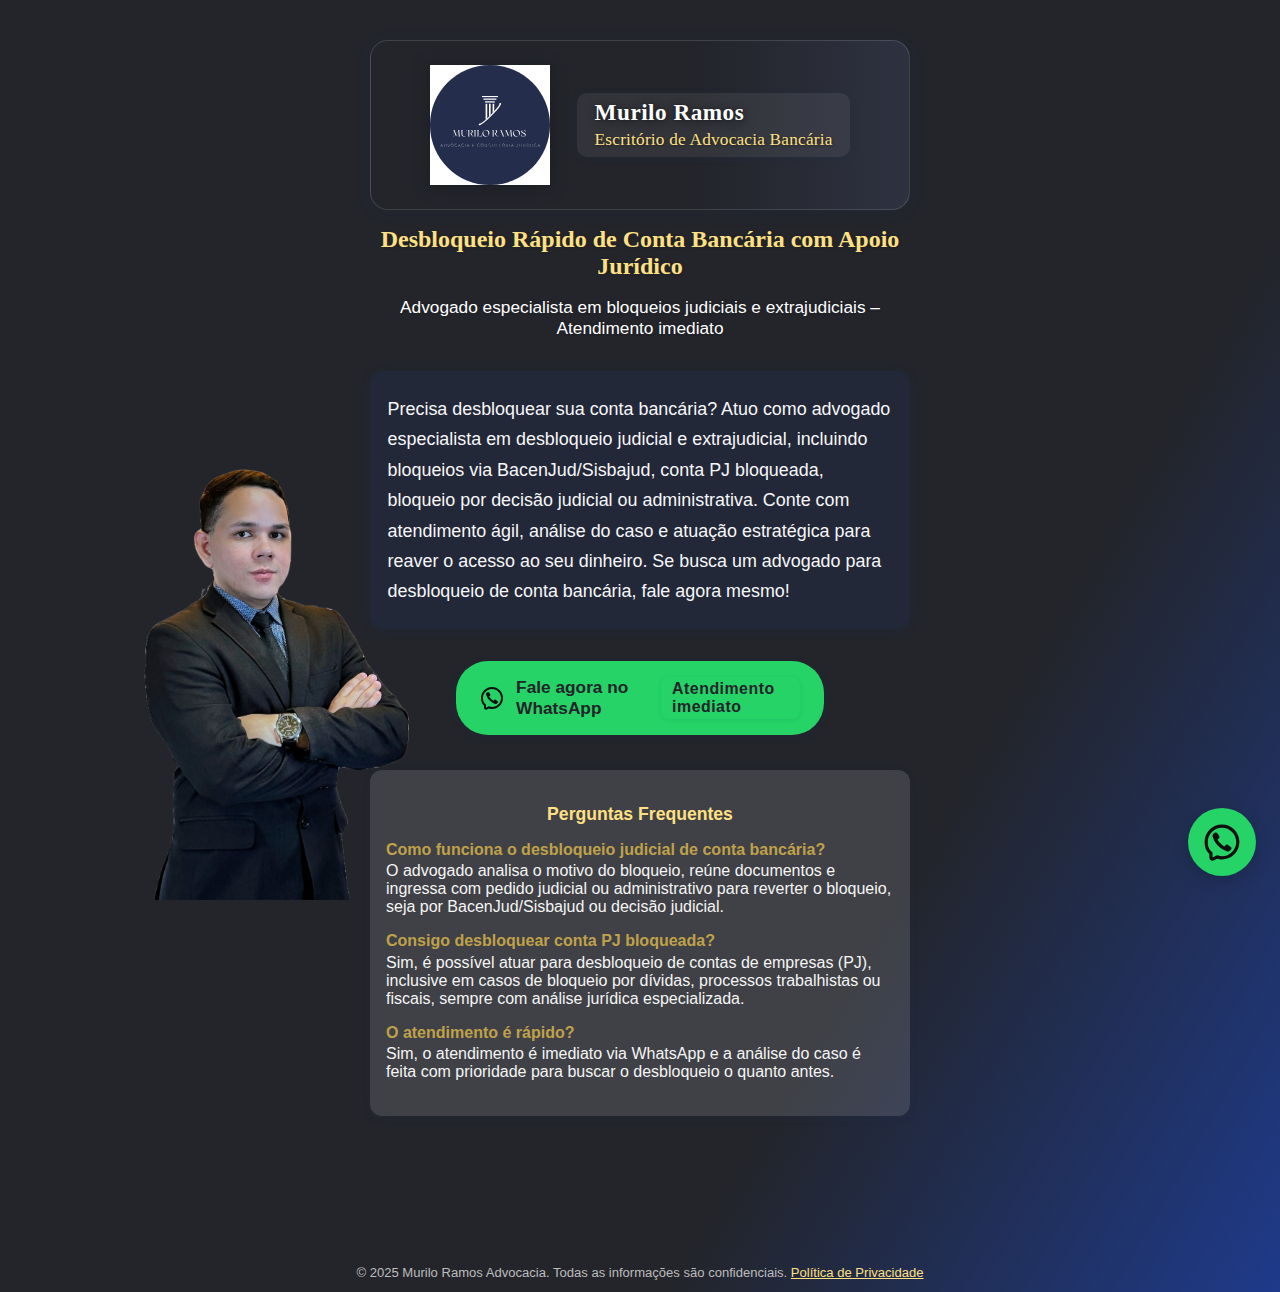
<file: services/bloqueio.html>
<!DOCTYPE html>
<html lang="pt-BR">
<head>
    <meta charset="UTF-8">
    <title>Desbloqueio Rápido de Conta Bancária com Apoio Jurídico</title>
    <meta name="viewport" content="width=device-width, initial-scale=1">
    <meta name="description" content="Advogado especialista em desbloqueio de conta bancária, bloqueio judicial, BacenJud e conta PJ bloqueada. Atendimento imediato, confiável e personalizado.">
    <meta name="robots" content="index, follow">
    <meta property="og:title" content="Desbloqueio Rápido de Conta Bancária com Apoio Jurídico">
    <meta property="og:description" content="Advogado especialista em desbloqueio judicial e extrajudicial, BacenJud, conta PJ bloqueada. Atendimento imediato.">
    <meta property="og:type" content="website">
    <meta property="og:image" content="../img/murilo-ramos.png">
    <meta property="og:locale" content="pt_BR">
    <meta name="keywords" content="desbloqueio de conta bancária, advogado desbloqueio conta, BacenJud, Sisbajud, conta PJ bloqueada, bloqueio judicial, desbloquear conta, advogado bancário, desbloqueio judicial, desbloqueio extrajudicial">
    <link rel="canonical" href="https://www.seusite.com.br/services/bloqueio.html">
    <link rel="stylesheet" href="bloqueio.css">
</head>
<body>
    <div style="display:flex;justify-content:center;align-items:flex-start;gap:0;">
        <main class="container bloqueio-main-card bloqueio-contraste" style="z-index:2; position:relative;">
            <div class="bloqueio-logo">
                <img src="../img/logo.svg" alt="Logo Murilo Ramos Advocacia">
                <span class="logo-nome destaque-nome">Murilo Ramos<br><span class="logo-desc">Escritório de Advocacia Bancária</span></span>
            </div>
            <div class="bloqueio-flex">
                <div class="bloqueio-conteudo">
                    <header>
                        <h1 class="headline">Desbloqueio Rápido de Conta Bancária com Apoio Jurídico</h1>
                        <p class="subheadline">Advogado especialista em bloqueios judiciais e extrajudiciais – Atendimento imediato</p>
                    </header>
                    <section class="explicativo">
                        Precisa desbloquear sua conta bancária? Atuo como advogado especialista em desbloqueio judicial e extrajudicial, incluindo bloqueios via BacenJud/Sisbajud, conta PJ bloqueada, bloqueio por decisão judicial ou administrativa. Conte com atendimento ágil, análise do caso e atuação estratégica para reaver o acesso ao seu dinheiro. Se busca um advogado para desbloqueio de conta bancária, fale agora mesmo!
                    </section>
                    <a class="wpp-btn" href="https://wa.me/5547997441694?text=Ol%C3%A1%2C+gostaria+de+ajuda+com+desbloqueio+de+conta+banc%C3%A1ria" target="_blank" rel="noopener" aria-label="Fale agora no WhatsApp">
                        <span class="wpp-icon" aria-hidden="true">
                            <img src="../img/whatsapp.svg" alt="WhatsApp">
                        </span>
                        Fale agora no WhatsApp <span class="badge-imediato">Atendimento imediato</span>
                    </a>
                </div>
            </div>
            <section class="faq-section bloqueio-faq">
                <h2 class="faq-title">Perguntas Frequentes</h2>
                <ul class="faq-list">
                    <li>
                        <div class="faq-q">Como funciona o desbloqueio judicial de conta bancária?</div>
                        <div class="faq-a">O advogado analisa o motivo do bloqueio, reúne documentos e ingressa com pedido judicial ou administrativo para reverter o bloqueio, seja por BacenJud/Sisbajud ou decisão judicial.</div>
                    </li>
                    <li>
                        <div class="faq-q">Consigo desbloquear conta PJ bloqueada?</div>
                        <div class="faq-a">Sim, é possível atuar para desbloqueio de contas de empresas (PJ), inclusive em casos de bloqueio por dívidas, processos trabalhistas ou fiscais, sempre com análise jurídica especializada.</div>
                    </li>
                    <li>
                        <div class="faq-q">O atendimento é rápido?</div>
                        <div class="faq-a">Sim, o atendimento é imediato via WhatsApp e a análise do caso é feita com prioridade para buscar o desbloqueio o quanto antes.</div>
                    </li>
                </ul>
            </section>
        </main>
        <aside class="bloqueio-foto-adv-lateral z-index=3 d-desktop">
            <img src="../img/murilo-ramos.png" alt="Murilo Ramos, Advogado">
        </aside>
    </div>
    <!-- Botão flutuante do WhatsApp -->
    <a href="https://wa.me/5547997441694" class="whatsapp-float" target="_blank" aria-label="WhatsApp">
        <img src="../img/whatsapp.svg" alt="WhatsApp" />
    </a>
    <footer class="bloqueio-footer">
        <small>© 2025 Murilo Ramos Advocacia. Todas as informações são confidenciais. <a href="#" onclick="alert('Este site não coleta dados pessoais, não utiliza cookies e não compartilha informações com terceiros. Para contato, utilize o WhatsApp ou e-mail informados na página.'); return false;" style="color:#ffe082; text-decoration:underline; cursor:pointer;">Política de Privacidade</a></small>
    </footer>
</body>
</html>
</file>
<file: services/bloqueio.css>
:root {
    --azul: #1e3a8a;
    --dourado: #bfa14a;
    --cinza: #f9f9f9;
    --preto: #23242a;
    --verde-wpp: #25d366;
}

body {
    background: linear-gradient(120deg, #23252b 70%, #1e3a8a 100%);
    color: #f5f5f5;
    font-family: 'Montserrat', Arial, sans-serif;
    margin: 0;
    padding: 0;
    min-height: 100vh;
}

.container {
    max-width: 480px;
    margin: 0 auto;
    padding: 2.5rem 1rem 1.5rem 1rem;
}

header {
    text-align: center;
    margin-bottom: 2rem;
}

.headline {
    font-family: 'Merriweather', serif;
    font-size: 1.5rem;
    color: #ffe082;
    font-weight: 700;
    margin-bottom: 0.7rem;
    text-shadow: 1px 1px 2px #23242a, 0 0 2px #23242a;
}

.subheadline {
    font-size: 1.08rem;
    color: #fff;
    margin-bottom: 1.2rem;
    font-weight: 500;
    text-shadow: 1px 1px 2px #23242a, 0 0 2px #23242a;
}

.explicativo {
    background: rgba(30,58,138,0.13);
    color: #f7f7fa;
    border-radius: 12px;
    box-shadow: 0 2px 12px rgba(30,58,138,0.10);
    padding: 1.4rem 1.1rem;
    font-size: 1.12rem;
    margin-bottom: 2rem;
    line-height: 1.7;
}

.wpp-btn {
    display: flex;
    align-items: center;
    justify-content: center;
    background: var(--verde-wpp);
    color: #23242a;
    font-weight: bold;
    font-size: 1.08rem;
    border: none;
    border-radius: 32px;
    padding: 1rem 1.5rem;
    text-decoration: none;
    box-shadow: 0 2px 8px rgba(30,58,138,0.10);
    margin: 0 auto 2.2rem auto;
    transition: background 0.2s;
    width: 100%;
    max-width: 320px;
}

.wpp-btn:hover, .wpp-btn:focus {
    background: #128c7e;
    color: #fff;
}

.wpp-icon img {
    width: 24px;
    height: 24px;
    max-width: 24px;
    max-height: 24px;
    margin-right: 0.7em;
    vertical-align: middle;
    display: inline-block;
}

.faq-section {
    background: rgba(255,255,255,0.13);
    color: #f5f5f5;
    border-radius: 12px;
    box-shadow: 0 2px 12px rgba(30,58,138,0.06);
    padding: 1.2rem 1rem;
    margin-bottom: 1.5rem;
}

.faq-title {
    font-size: 1.1rem;
    color: #ffe082;
    font-weight: 700;
    margin-bottom: 1rem;
    text-align: center;
}

.faq-list {
    list-style: none;
    padding: 0;
    margin: 0;
}

.faq-q {
    font-weight: bold;
    margin-bottom: 0.2em;
    color: var(--dourado);
}

.faq-a {
    margin-bottom: 1em;
    color: #f5f5f5;
}

.card, .faq {
    background: #292b32; /* Cartões com contraste suave */
    color: #fff;
    border-radius: 14px;
    box-shadow: 0 2px 16px rgba(0,0,0,0.10);
    padding: 2rem;
    margin-bottom: 2rem;
}

.bloqueio-hero-img {
    display: flex;
    justify-content: center;
    margin-bottom: 1.5rem;
}

.bloqueio-hero-img img {
    width: 40px;
    height: 40px;
    max-width: 100%;
    max-height: 40px;
    object-fit: contain;
    border-radius: 8px;
    background: #fff;
    box-shadow: 0 2px 8px rgba(30,58,138,0.10);
    margin-bottom: 0.5rem;
}

.bloqueio-logo {
    background: linear-gradient(90deg, #23252b 60%, #2e3140 100%);
    display: flex;
    flex-direction: row;
    align-items: center;
    justify-content: center;
    margin-bottom: 0.7rem;
    border-radius: 18px;
    padding: 1.5rem 1rem 1.5rem 1rem;
    gap: 1.2rem;
    box-shadow: 0 2px 16px rgba(30,58,138,0.10);
    border: 1.5px solid #fff2;
    animation: fadeIn 1.1s cubic-bezier(.4,0,.2,1);
}

.badge-imediato {
    background: #25d366;
    color: #23242a;
    font-size: 0.92em;
    font-weight: 700;
    border-radius: 8px;
    padding: 0.18em 0.7em;
    margin-left: 0.7em;
    vertical-align: middle;
    box-shadow: 0 1px 4px rgba(30,58,138,0.10);
    letter-spacing: 0.5px;
}

.bloqueio-logo img {
    height: 120px;
    max-width: 120px;
    width: auto;
    display: block;
    margin-left: 0;
    filter: drop-shadow(0 2px 8px #181a20cc);
}

.bloqueio-logo .logo-nome {
    color: #ffe082;
    font-family: 'Merriweather', serif;
    font-size: 1.15rem;
    font-weight: 700;
    letter-spacing: 0.5px;
    text-shadow: 1px 1px 2px #23242a, 0 0 2px #23242a;
    margin-left: 0.5rem;
    display: block;
}

.bloqueio-logo .logo-nome.destaque-nome {
    color: #fff;
    font-family: 'Merriweather', serif;
    font-size: 1.45rem;
    font-weight: 700;
    letter-spacing: 0.5px;
    text-shadow: 1px 2px 8px #181a20, 0 0 2px #23242a;
    margin-left: 0.5rem;
    display: flex;
    flex-direction: column;
    align-items: flex-start;
    line-height: 1.18;
    background: rgba(255,255,255,0.07);
    padding: 0.4rem 1.1rem 0.4rem 1.1rem;
    border-radius: 10px;
    box-shadow: 0 1px 8px rgba(30,58,138,0.08);
}

.bloqueio-logo .logo-nome .logo-desc {
    color: #ffe082;
    font-size: 1.08rem;
    font-weight: 500;
    letter-spacing: 0.2px;
    margin-top: 0.2em;
    text-shadow: 1px 1px 2px #23242a;
    display: block;
    text-align: left;
}

.bloqueio-main-card {
    background: none;
    border-radius: 0;
    box-shadow: none;
    padding: 2.5rem 2rem 2rem 2rem;
    margin-bottom: 2rem;
    max-width: 540px;
    margin-left: auto;
    margin-right: auto;
    position: relative;
    z-index: 2;
}

.bloqueio-foto-adv-centro {
    position: absolute;
    left: 50%;
    top: -80px;
    transform: translateX(-50%);
    z-index: 2;
    display: flex;
    justify-content: center;
    width: 100%;
    pointer-events: none;
}
.bloqueio-foto-adv-centro img {
    width: auto;
    height: 440px;
    max-width: 98vw;
    object-fit: contain;
    border-radius: 32px;
    background: none;
    border: 4px solid #fff;
    box-shadow: 0 8px 32px rgba(30,58,138,0.18), 0 0 0 8px rgba(255,255,255,0.12);
    pointer-events: auto;
}

.bloqueio-foto-adv-lateral {
    position: fixed;
    left: 2vw;
    bottom: 0;
    z-index: 3;
    display: flex;
    align-items: flex-end;
    justify-content: flex-start;
    min-width: 0;
    margin: 0;
    pointer-events: none;
}

.bloqueio-foto-adv-lateral img {
    width: auto;
    height: 440px;
    object-fit: contain;
    background: none;
    pointer-events: auto;
}

.whatsapp-float {
    position: fixed;
    width: 68px;
    height: 68px;
    bottom: 24px;
    right: 24px;
    z-index: 10;
    background: #25d366;
    border-radius: 50%;
    box-shadow: 0 4px 16px rgba(0,0,0,0.18);
    display: flex;
    align-items: center;
    justify-content: center;
    transition: box-shadow 0.2s;
}
.whatsapp-float:hover {
    box-shadow: 0 6px 24px rgba(0,0,0,0.28);
    background: #1ebe57;
}
.whatsapp-float img {
    width: 38px;
    height: 38px;
}

.bloqueio-footer {
    text-align: center;
    color: #bdbdbd;
    font-size: 0.98rem;
    margin: 2.5rem 0 0 0;
    padding: 1.2rem 0 0.7rem 0;
    background: none;
}

@keyframes fadeIn {
    from { opacity: 0; transform: translateY(30px); }
    to { opacity: 1; transform: translateY(0); }
}

@media (max-width: 900px) {
    .bloqueio-logo img {
        height: 70px;
        max-width: 70px;
    }
    .bloqueio-logo .logo-nome {
        font-size: 0.95rem;
    }
    .bloqueio-logo .logo-nome.destaque-nome {
        font-size: 1.05rem;
        padding: 0.3rem 0.7rem;
    }
    .bloqueio-logo .logo-nome .logo-desc {
        font-size: 0.92rem;
    }
    .bloqueio-foto-adv-centro img {
        height: 260px;
    }
    .bloqueio-foto-adv-lateral img {
        height: 260px;
    }
}

@media (max-width: 600px) {
    .container, .bloqueio-main-card {
        padding: 1.2rem 0.3rem 1rem 0.3rem;
    }
    .bloqueio-logo {
        flex-direction: column;
        align-items: center;
        padding: 1rem 0.3rem 1rem 0.3rem;
        gap: 0.5rem;
    }
    .bloqueio-logo img {
        height: 36px;
        max-width: 36px;
    }
    .bloqueio-logo .logo-nome {
        font-size: 0.8rem;
    }
    .bloqueio-logo .logo-nome.destaque-nome {
        font-size: 0.9rem;
        padding: 0.2rem 0.5rem;
        align-items: center;
        text-align: center;
    }
    .bloqueio-logo .logo-nome .logo-desc {
        font-size: 0.8rem;
        text-align: center;
    }
    .bloqueio-foto-adv-lateral {
        display: none !important;
    }
    .bloqueio-foto-adv-lateral img {
        height: 120px;
    }
    .whatsapp-float {
        width: 54px;
        height: 54px;
        bottom: 16px;
        right: 16px;
    }
    .whatsapp-float img {
        width: 28px;
        height: 28px;
    }
    .d-desktop {
        display: none !important;
    }
}
</file>
